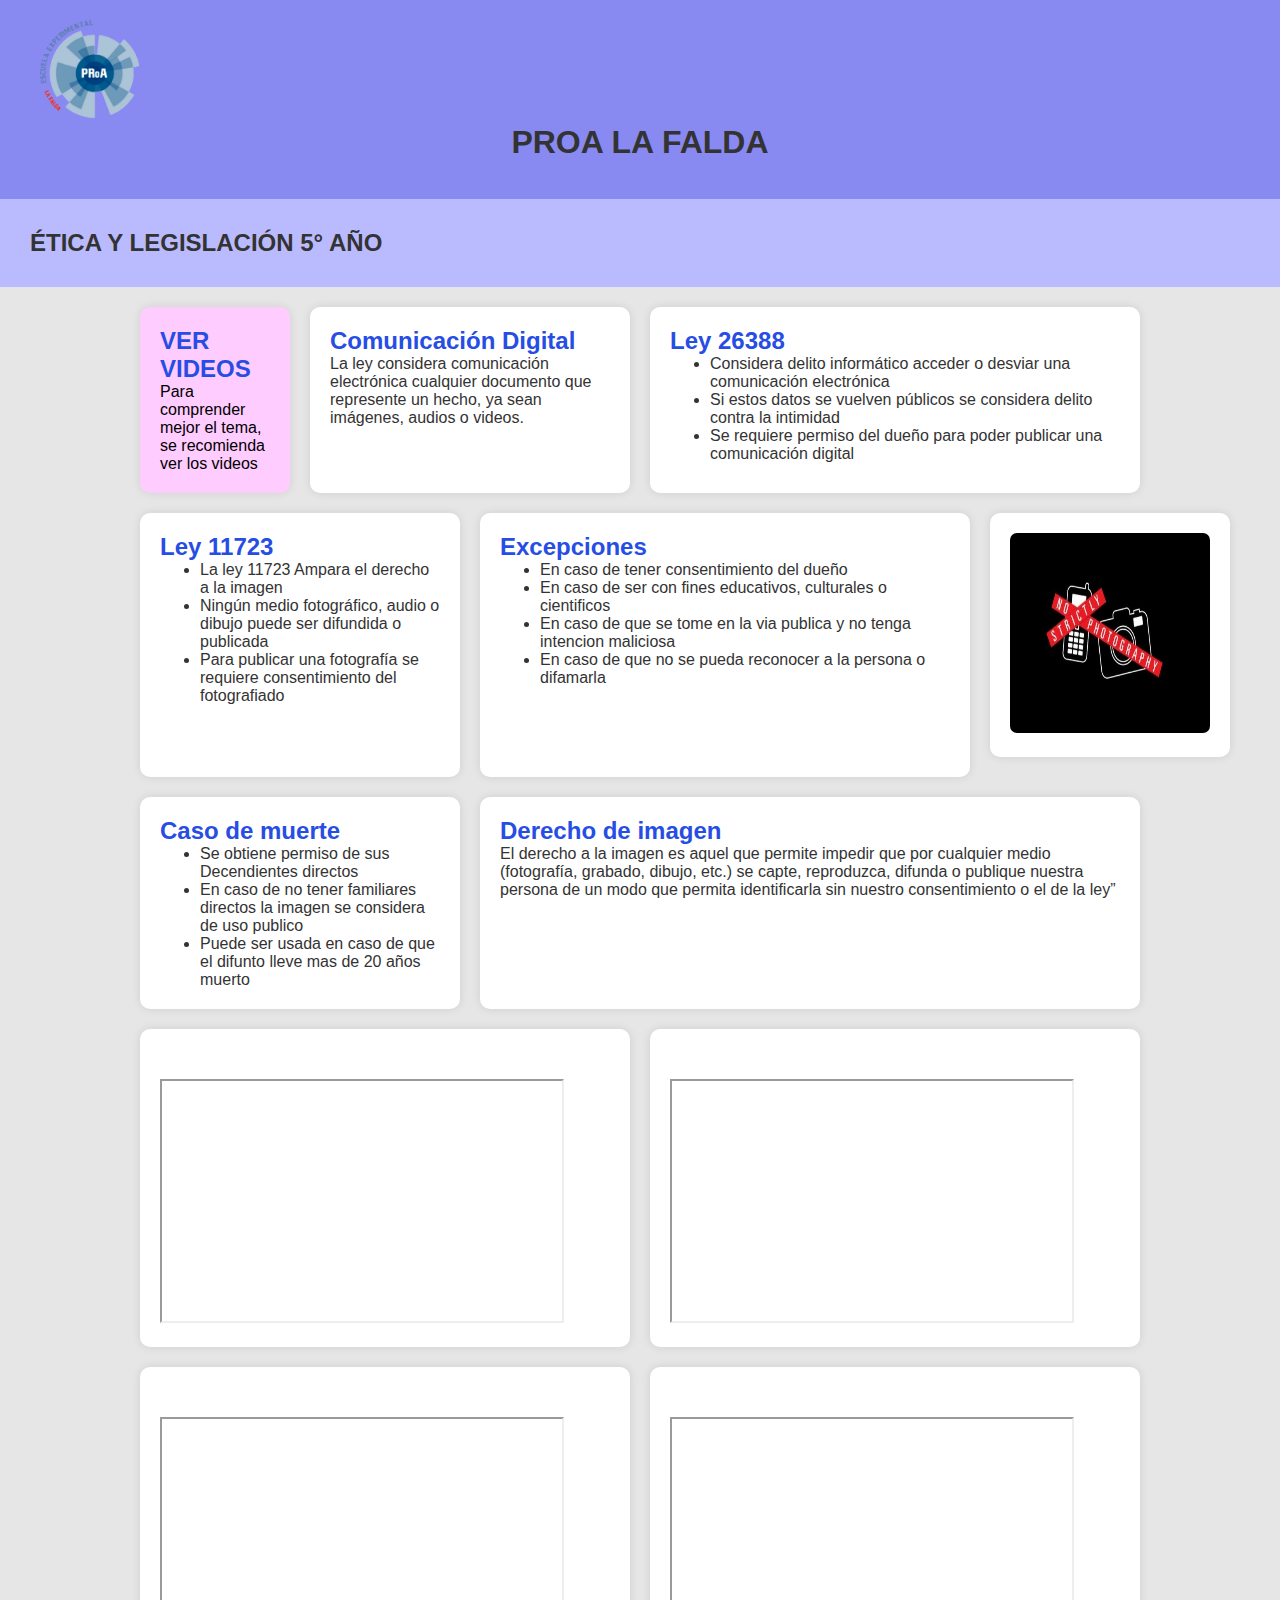
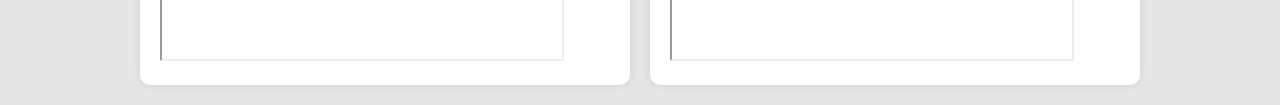
<file: index.html>
<!DOCTYPE html>
<html lang="es">
<head>
    <meta charset="UTF-8">
    <meta name="viewport" content="width=device-width, initial-scale=1.0">
    <title>Derecho de imagen</title>
    <link rel="stylesheet" href="https://cdnjs.cloudflare.com/ajax/libs/font-awesome/6.4.2/css/all.min.css" integrity="sha512-z3gLpd7yknf1YoNbCzqRKc4qyor8gaKU1qmn+CShxbuBusANI9QpRohGBreCFkKxLhei6S9CQXFEbbKuqLg0DA==" crossorigin="anonymous" referrerpolicy="no-referrer" />
    <link rel="stylesheet" href="style/style.css">
</head>
<body>
    <div class="row">
        <header class="header-color">
            <div>
                <img style="height: 100px; width: 100px; padding-left: 40px;" src="img/logo transparente-1.png" alt="">
            </div>
            <div class="titulo" style="text-align: center; ">
                <h1 class="col-10">PROA LA FALDA</h1>
            </div>   
            <br>
        </header>
    </div>
    
    <div class="row">
        <nav>
            <h2 class="subtitulo">ÉTICA Y LEGISLACIÓN 5° AÑO</h2>
        </nav>
    </div>

    <div class="portfolio-container">
        <a href="#videos"  class="box age">
            
            <section>
                <h2>VER VIDEOS</h2>
                <p>Para comprender mejor el tema, se recomienda ver los videos</p>
            </section>
        </a>

        <section class="box about-me">
            <h2>Comunicación Digital</h2>
            <p> 
                La ley considera comunicación electrónica cualquier documento que represente un hecho, ya sean imágenes, audios o videos.
            </p>
        </section>


        <section class="box education">
            <h2>Ley 26388</h2>
            <ul>
                <li>Considera delito informático acceder o desviar una comunicación electrónica</li>
                <li>Si estos datos se vuelven públicos se considera delito contra la intimidad</li>
                <li>Se requiere permiso del dueño para poder publicar una comunicación digital</li>
            </ul>
        </section>



        <section  class="box projects">
            <h2>Ley 11723</h2>
            <ul>
               <li> La ley 11723 Ampara el derecho a la imagen </li>
                <li> Ningún medio fotográfico, audio o dibujo puede ser difundida o publicada</li>
                <li> Para publicar una fotografía se requiere consentimiento del fotografiado</li>
            </ul>
        </section> 


        <section class="box tools">
            <h2>Excepciones</h2>
            <ul>
                <li>En caso de tener consentimiento del dueño</li>
                <li>En caso de ser con fines educativos, culturales o cientificos</li>
                <li>En caso de que se tome en la via publica y no tenga intencion maliciosa</li>
                <li>En caso de que no se pueda reconocer a la persona o difamarla</li>
            </ul>
        </section>

        <section class="box small">
            <img src="img/foto-bondis.jpg" alt="" style="width: 200px; height: 200px; border-radius: 7px;">
        </section>

        <section class="box hobbies">
            <h2>Caso de muerte</h2>
            <ul>
                <li>Se obtiene permiso de sus Decendientes directos</li>
                <li>En caso de no tener familiares directos la imagen se considera de uso publico</li>
                <li>Puede ser usada en caso de que el difunto lleve mas de 20 años muerto</li>
            </ul>
        </section>

        <section class="box courses">
            <h2>Derecho de imagen</h2>
            <p>El derecho a la imagen es aquel que permite impedir que por cualquier medio (fotografía, grabado, dibujo, etc.) se capte, reproduzca, difunda o publique nuestra persona de un modo que permita identificarla sin nuestro consentimiento o el de la ley”</p>
        </section>
    </div>
        <section id="videos">     
        </section>

        <div class="portfolio-container">
            <section class="box video2">
                <iframe src="https://drive.google.com/file/d/1Plwo8hPHOnkXuCeAPjPpnCp13zDyP2Tc/preview" width="400px" height="240px"  allow="autoplay"></iframe>
            </section>

            <section class="box video2">
                <iframe src="https://www.youtube.com/embed/4h6DwOYyHdI?si=Osj__A1MqJaOV-bo" width="400px" height="240px"  allow="autoplay"></iframe>
            </section>

            <section class="box video2">
                <iframe src="https://www.youtube.com/embed/7M0lF3pZarQ?si=NAeDI9xkq3b3J6Rg" width="400px" height="240px"  allow="autoplay"></iframe>
            </section>
            <section class="box video2">
                <iframe src="https://drive.google.com/file/d/15ED9IQYUO_EpqTTK-eSK7vtn6fs7dcQ3/preview" width="400px" height="240px"  allow="autoplay"></iframe>
            </section>
        </div>
</body>
</html>
</file>
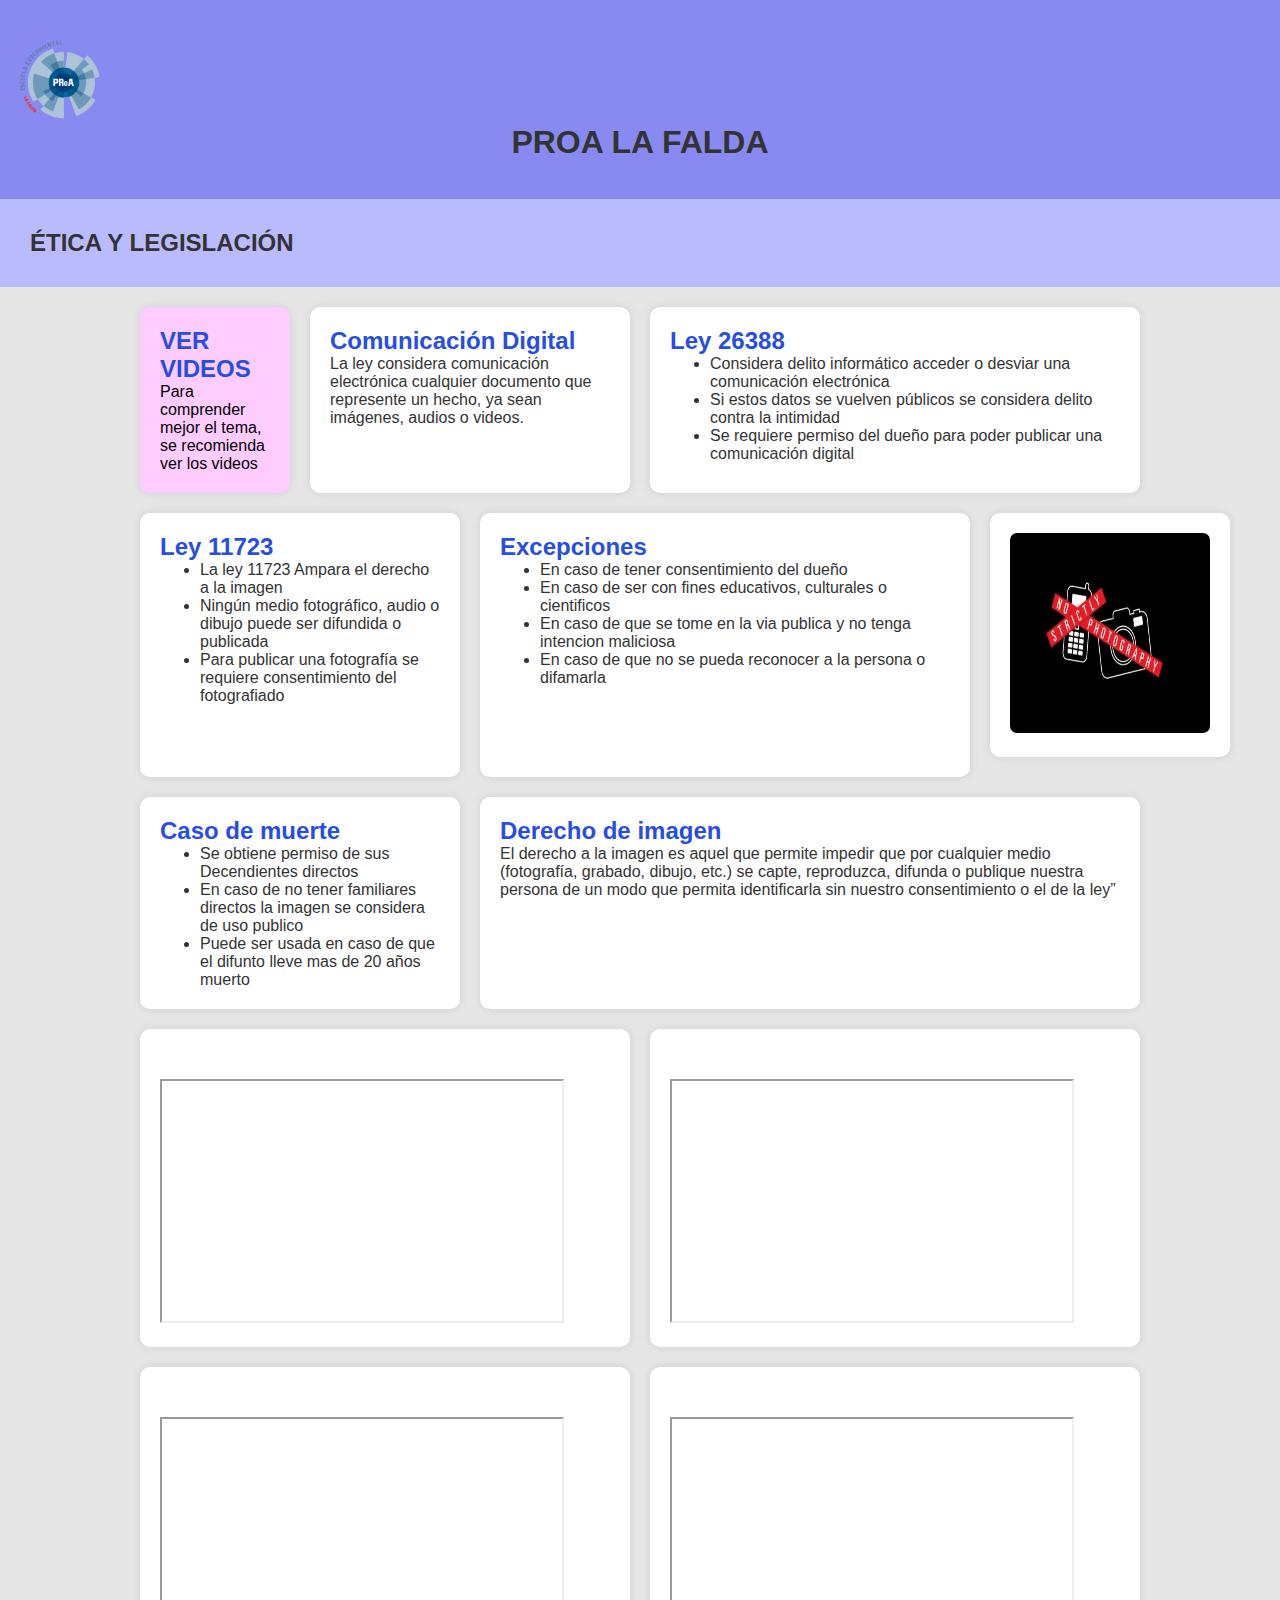
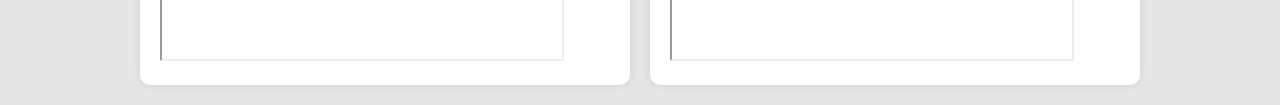
<file: home.html>
<!DOCTYPE html>
<html lang="en">
<head>
    <meta charset="UTF-8">
    <meta name="viewport" content="width=device-width, initial-scale=1.0">
    <title>Derecho de imagen</title>
    <link rel="stylesheet" href="https://cdnjs.cloudflare.com/ajax/libs/font-awesome/6.4.2/css/all.min.css" integrity="sha512-z3gLpd7yknf1YoNbCzqRKc4qyor8gaKU1qmn+CShxbuBusANI9QpRohGBreCFkKxLhei6S9CQXFEbbKuqLg0DA==" crossorigin="anonymous" referrerpolicy="no-referrer" />
    <link rel="stylesheet" href="style/style.css">
</head>
<body>
    <div class="row">
        <header class="header-color">
            <div>
                <img style="height: 80px; width: 80px; padding-left: 20px; padding-top: 20px;" src="img/logo transparente-1.png" alt="">
            </div>
            <div class="titulo" style="text-align: center; ">
                <h1 class="col-10">PROA LA FALDA</h1>
            </div>   
            <br>
        </header>
    </div>
    
    <div class="row">
        <nav>
            <h2 class="subtitulo">ÉTICA Y LEGISLACIÓN</h2>
        </nav>
    </div>

    <div class="portfolio-container">
        <a href="#videos"  class="box age">
            
            <section>
                <h2>VER VIDEOS</h2>
                <p>Para comprender mejor el tema, se recomienda ver los videos</p>
            </section>
        </a>

        <section class="box about-me">
            <h2>Comunicación Digital</h2>
            <p> 
                La ley considera comunicación electrónica cualquier documento que represente un hecho, ya sean imágenes, audios o videos.
            </p>
        </section>


        <section class="box education">
            <h2>Ley 26388</h2>
            <ul>
                <li>Considera delito informático acceder o desviar una comunicación electrónica</li>
                <li>Si estos datos se vuelven públicos se considera delito contra la intimidad</li>
                <li>Se requiere permiso del dueño para poder publicar una comunicación digital</li>
            </ul>
        </section>



        <section  class="box projects">
            <h2>Ley 11723</h2>
            <ul>
               <li> La ley 11723 Ampara el derecho a la imagen </li>
                <li> Ningún medio fotográfico, audio o dibujo puede ser difundida o publicada</li>
                <li> Para publicar una fotografía se requiere consentimiento del fotografiado</li>
            </ul>
        </section> 


        <section class="box tools">
            <h2>Excepciones</h2>
            <ul>
                <li>En caso de tener consentimiento del dueño</li>
                <li>En caso de ser con fines educativos, culturales o cientificos</li>
                <li>En caso de que se tome en la via publica y no tenga intencion maliciosa</li>
                <li>En caso de que no se pueda reconocer a la persona o difamarla</li>
            </ul>
        </section>

        <section class="box small">
            <img src="img/foto-bondis.jpg" alt="" style="width: 200px; height: 200px; border-radius: 7px;">
        </section>

        <section class="box hobbies">
            <h2>Caso de muerte</h2>
            <ul>
                <li>Se obtiene permiso de sus Decendientes directos</li>
                <li>En caso de no tener familiares directos la imagen se considera de uso publico</li>
                <li>Puede ser usada en caso de que el difunto lleve mas de 20 años muerto</li>
            </ul>
        </section>

        <section class="box courses">
            <h2>Derecho de imagen</h2>
            <p>El derecho a la imagen es aquel que permite impedir que por cualquier medio (fotografía, grabado, dibujo, etc.) se capte, reproduzca, difunda o publique nuestra persona de un modo que permita identificarla sin nuestro consentimiento o el de la ley”</p>
        </section>
    </div>
        <section id="#videos">     
        </section>

        <div class="portfolio-container">
            <section class="box video2">
                <iframe src="https://drive.google.com/file/d/1Plwo8hPHOnkXuCeAPjPpnCp13zDyP2Tc/preview" width="400px" height="240px"  allow="autoplay"></iframe>
            </section>

            <section class="box video2">
                <iframe src="https://www.youtube.com/embed/4h6DwOYyHdI?si=Osj__A1MqJaOV-bo" width="400px" height="240px"  allow="autoplay"></iframe>
            </section>

            <section class="box video2">
                <iframe src="https://www.youtube.com/embed/7M0lF3pZarQ?si=NAeDI9xkq3b3J6Rg" width="400px" height="240px"  allow="autoplay"></iframe>
            </section>
            <section class="box video2">
                <iframe src="https://drive.google.com/file/d/15ED9IQYUO_EpqTTK-eSK7vtn6fs7dcQ3/preview" width="400px" height="240px"  allow="autoplay"></iframe>
            </section>
        </div>
</body>
</html>
</file>
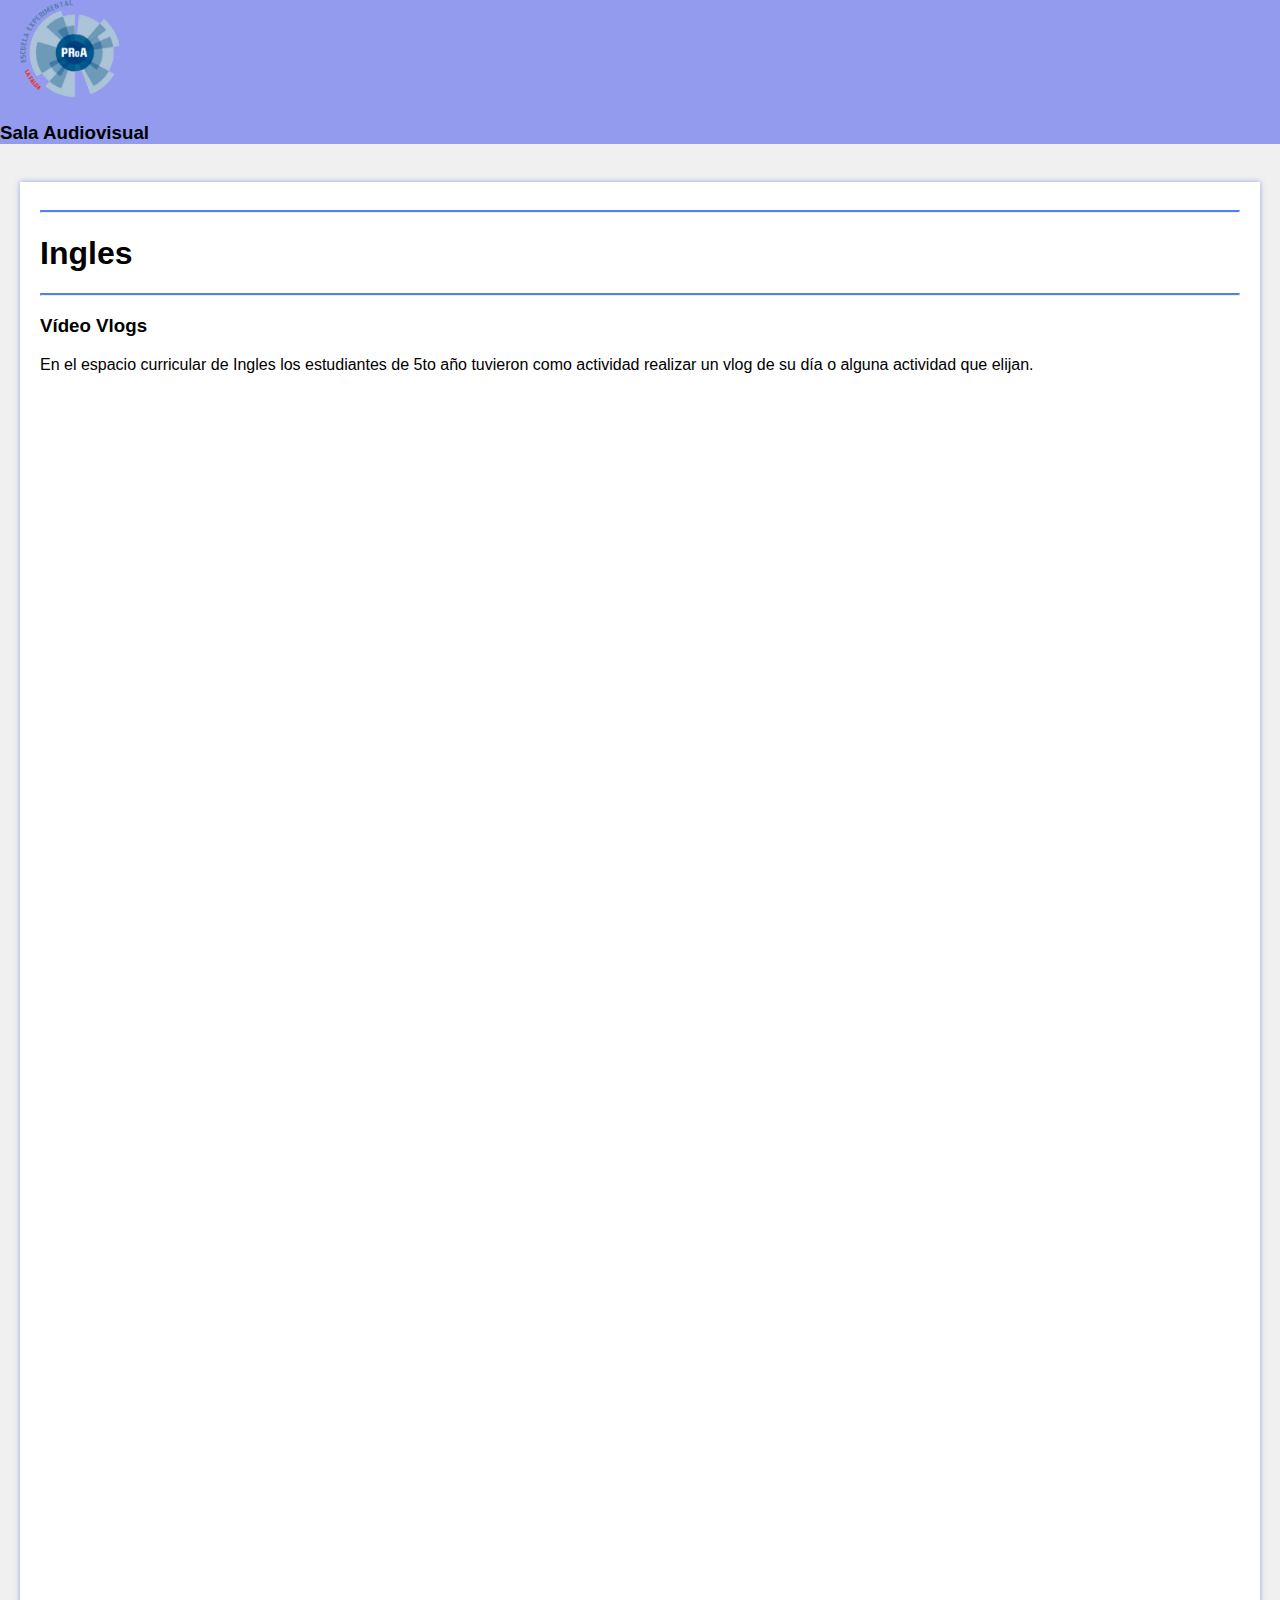
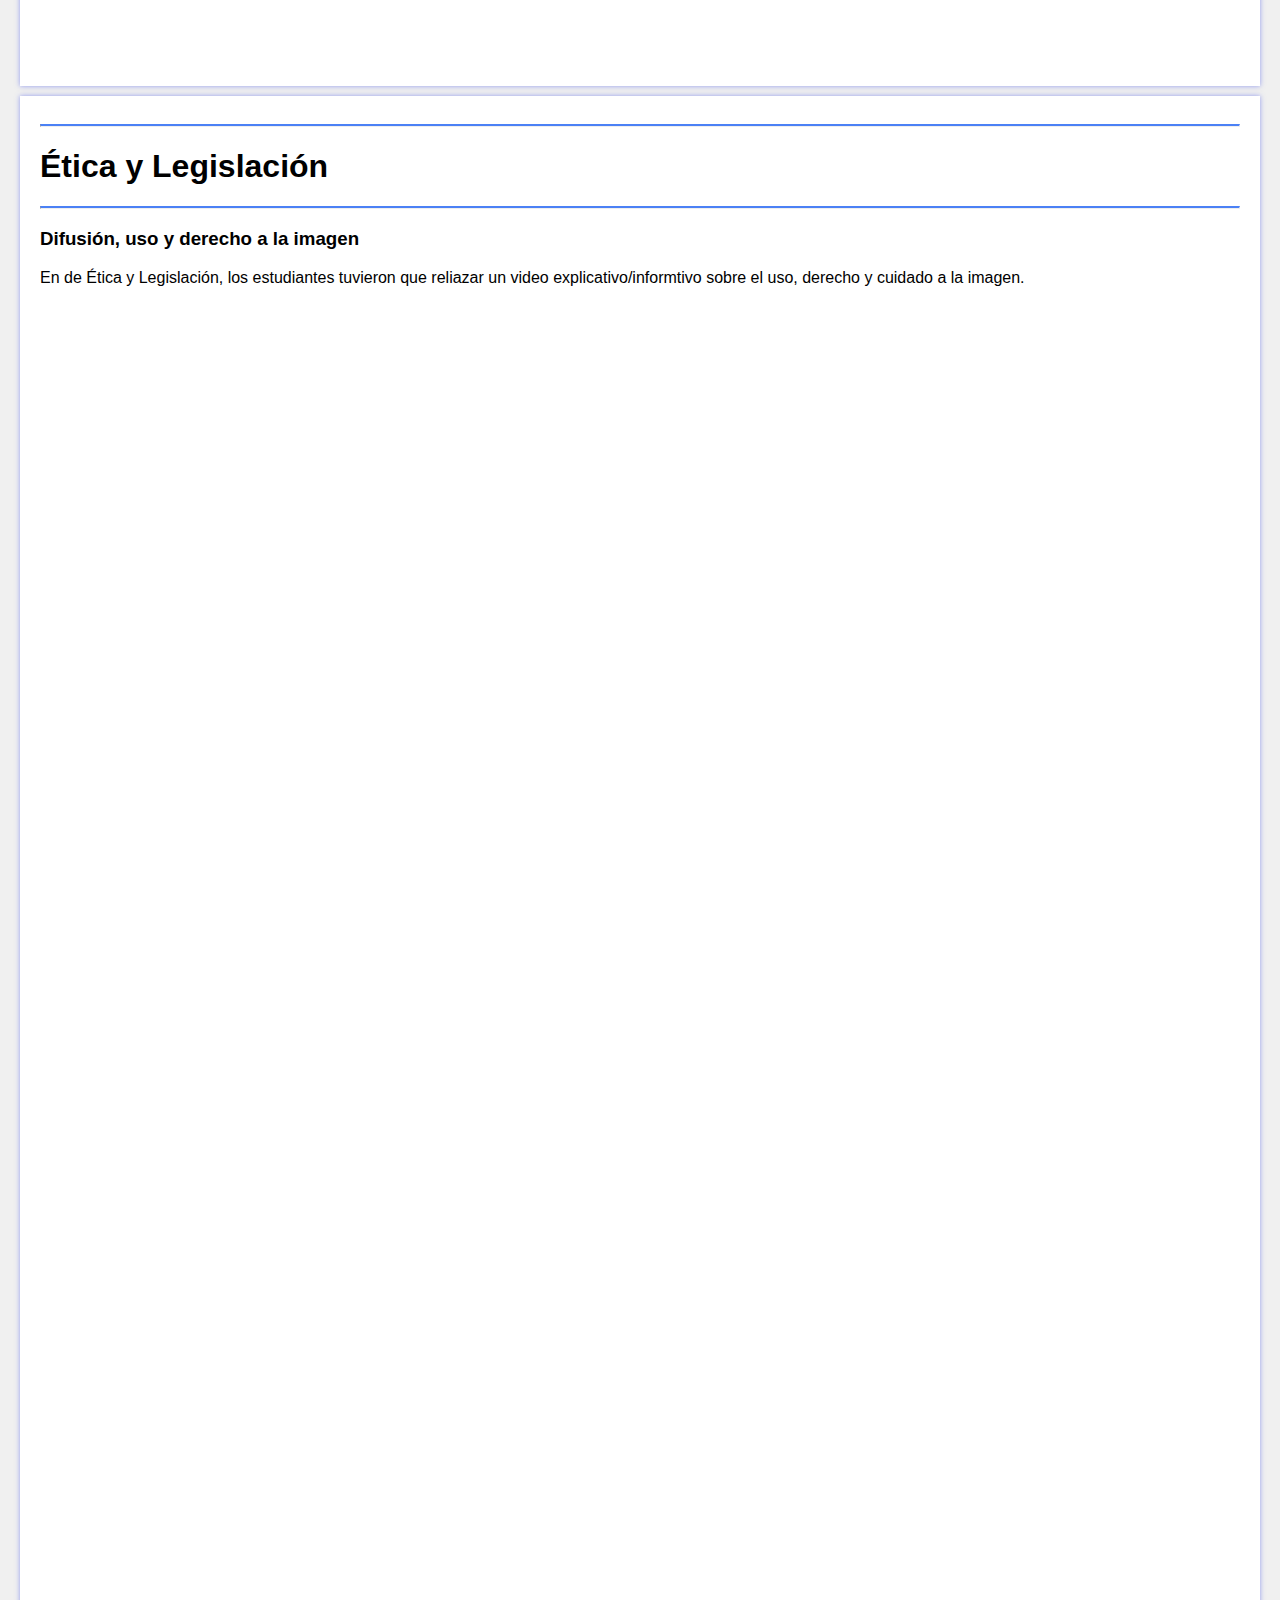
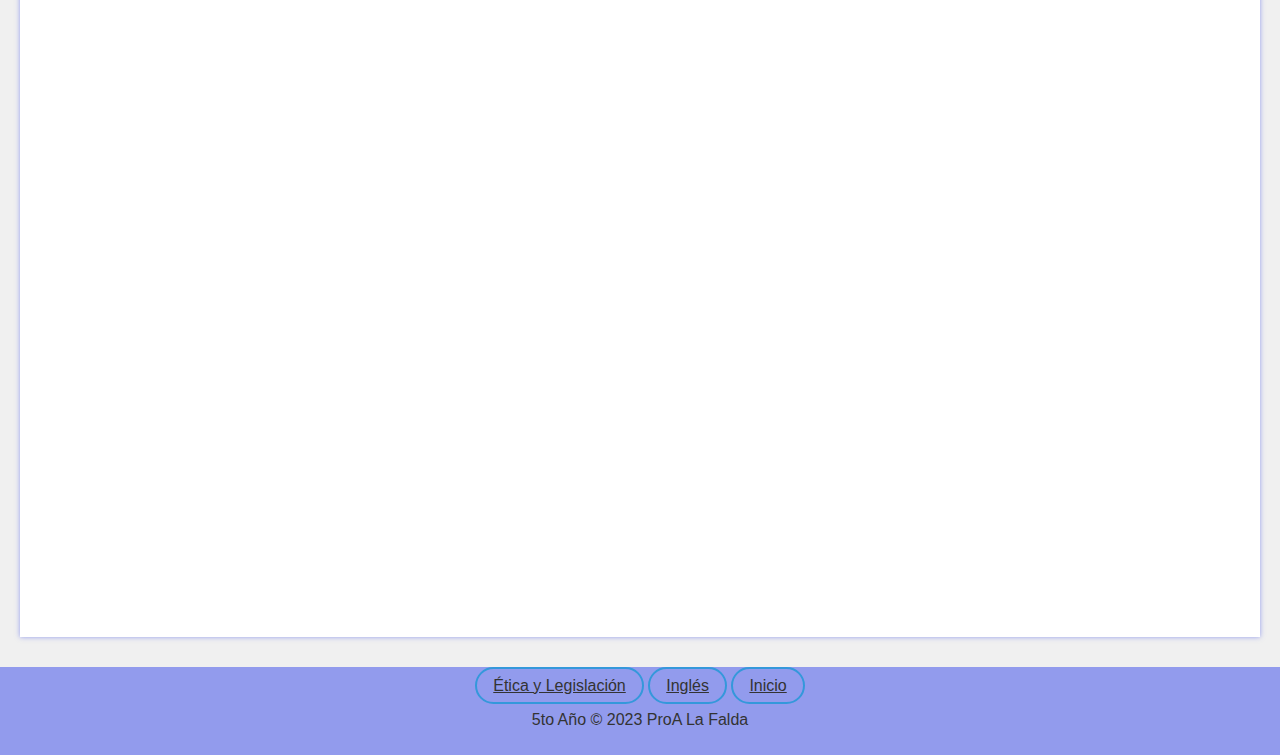
<file: sitioaudiovisual-main/home.html>
<!DOCTYPE html>
<html lang="es">
<head>
    <meta charset="UTF-8">
    <meta name="viewport" content="width=device-width, initial-scale=1.0">
    <title>Página AudioVisual - ProA</title>
    <link rel="stylesheet" href="home.css">
    <link href="https://cdn.jsdelivr.net/npm/bootstrap@5.3.1/dist/css/bootstrap.min.css" rel="stylesheet" integrity="sha384-4bw+/aepP/YC94hEpVNVgiZdgIC5+VKNBQNGCHeKRQN+PtmoHDEXuppvnDJzQIu9" crossorigin="anonymous">
</head>
<body>
    <header> 
        <div class="container"> 
            <div class="row"> 
                <div class="col"> 
                    <img src="logo.png" alt="Imagen" class="logo img-fluid"> 
            </div>

            <div class="row"> 
                <div class="titulo col">
                    <h3>Sala Audiovisual</h3> 
                </div> 
            </div> 
        </div>
    </header>

    <main>
        <section id="ingles">
            <div class="container"> 
                <hr class="dividor">
                <h1>Ingles</h1>
                <hr class="dividor">
                <h3>Vídeo Vlogs</h3>
                <p>En el espacio curricular de Ingles los estudiantes de 5to año tuvieron como actividad realizar un vlog de su día o alguna actividad que elijan.</p>
                <div class="row">
                    <div class="col-sm-6">
                        <iframe width="100%" height="315" src="https://www.youtube.com/embed/g_Jj7idF-ls?si=q4HW2GDWxMR8LuSf" title="YouTube video player" frameborder="0" allow="accelerometer; autoplay; clipboard-write; encrypted-media; gyroscope; picture-in-picture; web-share" allowfullscreen></iframe>
                    </div>

                    <div class="col-sm-6">
                        <iframe width="100%" height="315" src="https://drive.google.com/file/d/10kEDXm24oGOgSyENDwwpOeGND6wsUczl/preview" frameborder="0" allowfullscreen></iframe>
                    </div>

                    <div class="col-sm-6">
                        <iframe width="100%" height="315" src="https://www.youtube.com/embed/P56V-3ltZs0?si=mVPd-q5N4bGwTN52" frameborder="0" allowfullscreen></iframe>
                    </div>

                    <div class="col-sm-6">
                        <iframe width="100%" height="315" src="https://drive.google.com/file/d/1SDepd7z36ws0xYfOUFdtxWtGMDe6IPhp/preview" frameborder="0" allowfullscreen></iframe>
                    </div>
                    
                </div>
            </div>
        </section>

        <section id="etica">
            <div class="container"> 
                <hr class="dividor">
                <h1>Ética y Legislación</h1>
                <hr class="dividor">
                <h3>Difusión, uso y derecho a la imagen</h3>
                <p>En de Ética y Legislación, los estudiantes tuvieron que reliazar un video explicativo/informtivo sobre el uso, derecho y cuidado a la imagen.</p>
                <div class="row">
                    <div class="row">
                        <div class="col-sm-6">
                            <iframe width="100%" height="315" src="https://drive.google.com/file/d/1Plwo8hPHOnkXuCeAPjPpnCp13zDyP2Tc/preview" title="YouTube video player" frameborder="0" allowfullscreen></iframe>
                        </div>
    
                        <div class="col-sm-6">
                            <iframe width="100%" height="315" src="https://www.youtube.com/embed/4h6DwOYyHdI?si=Osj__A1MqJaOV-bo" title="YouTube video player" frameborder="0" allow="accelerometer; autoplay; clipboard-write; encrypted-media; gyroscope; picture-in-picture; web-share" allowfullscreen></iframe>
                        </div>
    
                        <div class="col-sm-6">
                            <iframe width="100%" height="315" src="https://www.youtube.com/embed/7M0lF3pZarQ?si=NAeDI9xkq3b3J6Rg" frameborder="0" allowfullscreen></iframe>
                        </div>
    
                        <div class="col-sm-6">
                            <iframe width="100%" height="315" src="https://drive.google.com/file/d/1cbVTNW3_i8PqZilZyfsYTFY_N-S2affc/preview" frameborder="0" allowfullscreen></iframe>
                        </div>

                        <div class="col-sm-6">
                            <iframe width="100%" height="315" src="https://drive.google.com/file/d/15ED9IQYUO_EpqTTK-eSK7vtn6fs7dcQ3/preview" frameborder="0" allowfullscreen></iframe>
                        </div>

                        <div class="col-sm-6">
                            <iframe width="100%" height="315" src="https://drive.google.com/file/d/1WH-Wo4AbQU8kQDTL4y6x22BU8Mjx0lcB/view?usp=sharing" frameborder="0" allowfullscreen></iframe>
                        </div>
                        
                    </div>
                    
                </div>
            </div>
        </section>
    </main>

    <footer>
        <div class="content">
            <div class=>
                <a class="button" href="#etica" class="btn-volver">Ética y Legislación</a>
                <a class="button" href="#ingles" class="btn-volver">Inglés</a>
                <a class="button" href="home.html" class="btn-volver">Inicio</a>
                <br>
                <div class="copyright">
                    <p> 5to Año <span>&copy;</span> 2023 ProA La Falda</p>
                </div>
            </div>
        </div>
    </footer>
</body>
</html>
</file>
<file: style/style.css>
body {
    font-family: Arial, sans-serif;
    background-color: #e6e6e6;
    color: #333;
}
*{
    margin: 0;
}
.header-color{
    background-color: rgb(136, 138, 241);
    padding: 20px 0;
    height: 100%;
    width: 100%;
}
.video{
    margin-right: 20px;
}

h1,h2,h3{
    font-family: Arial, Helvetica, sans-serif;
}

iframe{
    margin-top: 30px;
}
nav{
    width: 100%;
    background-color: rgb(186, 186, 255);
    padding: 30px 0;
}
.col-12{
    padding-left: 40px;
}



  .footer-parafo {
    width: 100%;
    background-color:rgb(12, 12, 12);
    color: #fff;
    padding: 20px 0;
    text-align: center;
    margin-top: 40px;
    
  }

.container-1{
    display: flex;
    justify-content: center;
}

.container-2{
    display: flex;
    justify-content: center;
}
.subtitulo{
    padding-left: 30px;
    color: #333;
}
.portfolio-container {
    display: grid;
    grid-template-columns: repeat(auto-fill, minmax(150px, 1fr));
    gap: 20px;
    max-width: 1000px;
    margin: 20px auto;
    transition: transform 0.3s ease;
}

.box-container {
    display: grid;
    grid-template-columns: repeat(minmax(150px, 1fr));
    gap: 10px;
    width: 1000px;
    margin: 20px auto;
}

a{
    color:black;
    text-decoration: none;
}

h2{
    color: #264de4;
}

.top-right {
    top: 2%;
    right: 2%;
    position: absolute;
    border: 1px;
    transition: transform 0.3s ease;
}

/* Boxes Boxes Boxes Boxes Boxes Boxes Boxes Boxes Boxes Boxes Boxes Boxes Boxes Boxes 
Boxes Boxes Boxes Boxes Boxes Boxes Boxes Boxes Boxes Boxes Boxes Boxes Boxes Boxes Boxes Boxes
Boxes Boxes Boxes Boxes Boxes Boxes Boxes Boxes Boxes Boxes Boxes Boxes Boxes Boxes 
Boxes Boxes Boxes Boxes Boxes Boxes Boxes Boxes Boxes Boxes Boxes Boxes Boxes Boxes 
Boxes Boxes Boxes Boxes Boxes Boxes Boxes Boxes Boxes Boxes Boxes Boxes Boxes Boxes Boxes Boxes 
Boxes Boxes Boxes Boxes Boxes Boxes Boxes Boxes Boxes Boxes Boxes Boxes Boxes Boxes Boxes Boxes Boxes Boxes 
Boxes Boxes Boxes Boxes Boxes Boxes Boxes Boxes Boxes Boxes Boxes Boxes Boxes Boxes 
Boxes Boxes Boxes Boxes Boxes Boxes Boxes Boxes Boxes Boxes Boxes Boxes 
Boxes Boxes Boxes Boxes Boxes Boxes Boxes Boxes Boxes Boxes Boxes Boxes */
.bigbox {
    background-color: #fff;
    padding: 20px;
    border-radius: 10px;
    box-shadow: 0 0 10px rgba(0, 0, 0, 0.1);
    transition: transform 0.3s ease;
    grid-column: span 2;
    grid-row: span 2;
}
.box.small{
    grid-column: span 1;
    grid-row: span 1;
    width: min-content;
    height: min-content;
}
.box {
    background-color: #fff;
    padding: 20px;
    border-radius: 10px;
    box-shadow: 0 0 10px rgba(0, 0, 0, 0.1);
    transition: transform 0.3s ease;
}
.box:hover {
    transform: scale(1.05); 
}

.box.about-me {
    grid-column: span 2;
    grid-row: span 1;
    /*background-color: #ffcc00;*/
}

.box.age {
    grid-column: span 1;
    grid-row: span 1;
    background-color: #ffccff;
}

.box.education {
    grid-column: span 3; 
    grid-row: span 1; 
    /*background-color: #66ccff;*/
}


.box.courses {
    grid-column: span 4; 
    grid-row: span 1; 
    /*background-color: #ffccff;*/
}

.box.goals {
    grid-column: span 3;
    grid-row: span 1;
    /*background-color: #cc99ff;*/
}

.box.hobbies {
    grid-column: span 2;
    grid-row: span 1;
    /*background-color: #66ff99;*/
}

.box.projects {
    grid-column: span 2; 
    grid-row: span 2; 
    /*background-color: #ffcc66;*/
}

.box.videos{
    grid-column: span 3; 
    grid-row: span 3;
    padding-left: 40px;
    padding-top: 80px;
}
.box.video2{
    grid-column: span 3; 
    grid-row: span 2;
}
/* Switch Night Mode Switch Night Mode Switch Night Mode Switch Night Mode Switch Night Mode Switch Night Mode 
Switch Night Mode Switch Night Mode Switch Night Mode Switch Night Mode Switch Night Mode Switch Night Mode 
Switch Night Mode Switch Night Mode Switch Night Mode Switch Night Mode Switch Night Mode Switch Night Mode Switch Night Mode 
Switch Night Mode Switch Night Mode Switch Night Mode Switch Night Mode Switch Night Mode 
Switch Night Mode Switch Night Mode Switch Night Mode Switch Night ModeSwitch Night ModeSwitch Night Mode Switch Night Mode 
Switch Night Mode Switch Night Mode Switch Night Mode Switch Night Mode Switch Night Mode Switch Night Mode Switch Night Mode 
Switch Night Mode Switch Night Mode Switch Night Mode Switch Night Mode Switch Night Mode Switch Night Mode Switch Night Mode 
Switch Night Mode Switch Night Mode Switch Night Mode Switch Night Mode Switch Night Mode Switch Night Mode */

body.night-mode {
    background-color: #333;
    color: #fff;
}

.night-mode .box {
    background-color: #444;
    color: #fff;
}


/* Tools Tools Tools Tools Tools Tools Tools Tools Tools Tools Tools Tools Tools Tools Tools Tools Tools 
Tools Tools Tools Tools Tools Tools Tools Tools Tools Tools Tools Tools Tools Tools Tools Tools Tools Tools Tools Tools 
Tools Tools Tools Tools Tools Tools Tools Tools Tools Tools Tools Tools Tools 
Tools Tools Tools Tools Tools Tools Tools Tools Tools Tools Tools Tools Tools Tools Tools 
Tools Tools Tools Tools Tools Tools Tools Tools Tools Tools Tools Tools Tools Tools Tools Tools Tools Tools 
Tools Tools Tools Tools Tools Tools Tools Tools Tools Tools Tools Tools Tools Tools 
Tools Tools Tools Tools Tools Tools Tools Tools Tools Tools Tools Tools Tools Tools Tools Tools Tools Tools Tools Tools 
Tools Tools Tools Tools Tools Tools Tools Tools Tools Tools Tools Tools Tools Tools Tools Tools Tools Tools Tools 
Tools Tools Tools Tools Tools Tools Tools Tools Tools Tools Tools Tools Tools Tools Tools 
Tools Tools Tools Tools Tools Tools Tools Tools 
Tools Tools Tools Tools Tools Tools Tools Tools Tools Tools Tools Tools 
*/
.box.tools {
    grid-column: span 3;
    grid-row: span 2;
}

/* PROGRES BAR PROGRES BAR PROGRES BAR PROGRES BAR PROGRES BAR PROGRES BAR PROGRES BAR PROGRES BAR
PROGRES BAR PROGRES BAR PROGRES BAR PROGRES BAR PROGRES BAR PROGRES BAR PROGRES BAR PROGRES BAR PROGRES BAR 
PROGRES BAR PROGRES BAR PROGRES BAR PROGRES BARPROGRES BARPROGRES BAR PROGRES BAR PROGRES BAR PROGRES BAR 
PROGRES BAR PROGRES BAR PROGRES BAR PROGRES BAR PROGRES BAR PROGRES BAR PROGRES BAR PROGRES BAR PROGRES BAR v
PROGRES BAR PROGRES BAR PROGRES BAR PROGRES BAR PROGRES BAR PROGRES BAR PROGRES BAR PROGRES BAR PROGRES BAR PROGRES BAR PROGRES BAR 
PROGRES BAR PROGRES BAR PROGRES BAR PROGRES BAR PROGRES BAR PROGRES BAR PROGRES BAR PROGRES BAR PROGRES BAR PROGRES BAR PROGRES BAR 
PROGRES BAR PROGRES BAR PROGRES BAR PROGRES BAR PROGRES BAR PROGRES BAR PROGRES BAR PROGRES BAR PROGRES BAR PROGRES BAR
 */
.box-content {
    position: relative;
}
</file>
<file: sitioaudiovisual-main/home.css>
body {
    font-family: Arial, sans-serif;
    margin: 0;
    padding: 0;
    background-color: #f0f0f0;
}


header {
    background-color: rgba(56, 74, 233, 0.514);
    color: rgb(0, 0, 0);
    padding: 0;
}

.header-content {
    display: flex;
    align-items: center;
    justify-content: center;
    padding: 20px;
}

header img {
    width: 100px;
    margin-left: 20px;
}

header h1 {
    text-align: center;
    line-height: 1;
    margin: 0;
}

.dividor {
    border-top: 2px solid #4b81f5;
}

main {
    padding: 20px;
}

section {
    background-color: rgb(255, 255, 255);
    padding: 20px;
    margin-bottom: 10px;
    box-shadow: 0px 0px 5px rgba(56, 74, 233, 0.514);
}

h2 {
    color: #333;
}



.video {
    margin-bottom: 20px;
}

.button-container {
    display: flex;
    flex-wrap: wrap;
    justify-content: center;
    gap: 10px;
}

.button {
    background-color: transparent;
    border: 2px solid #3498db;
    color: #333;
    padding: 8px 16px;
    border-radius: 25px;
    font-family: Arial, Helvetica, sans-serif;
    cursor: pointer;
    transition: background-color 0.3s ease, color 0.3s ease, border-color 0.3s ease;
}

.button:hover {
    background-color: #3498db;
    color: #fff;
    border-color: #3498db;
}

.copyright {
    text-align: center;
    margin-top: 10px;
}

footer {
    background-color: rgba(56, 74, 233, 0.514);
    text-align: center;
    color: #333;
    padding: 10px 0;
}
</file>
